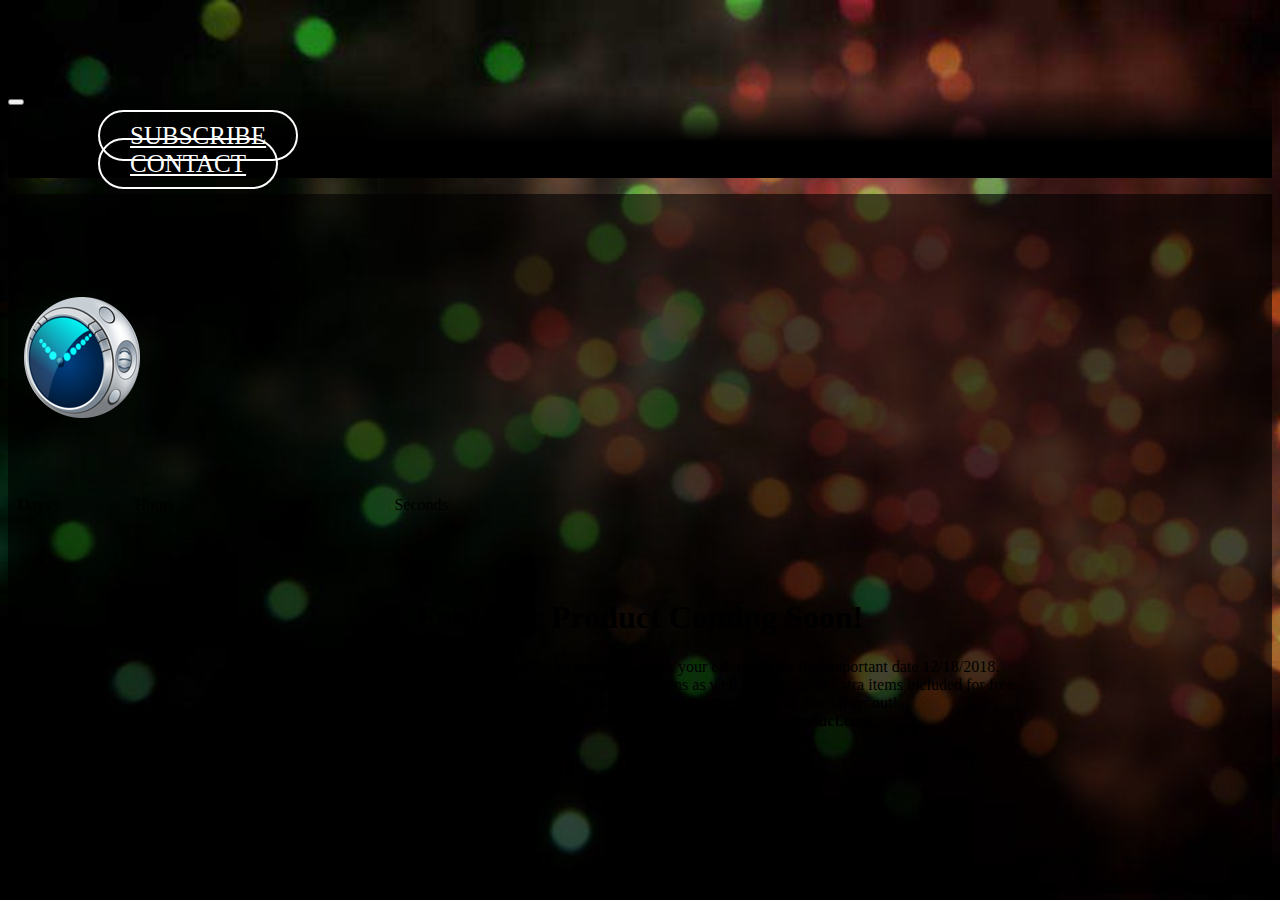
<file: index.html>
<!DOCTYPE html>
<html lang="en">
<head>
    <meta charset="utf-8">
    <meta name="viewport" content="width=device-width, initial-scale=1, shrink-to-fit=no">
    <meta name="description" content="">
    <meta name="author" content="">
    <link rel="icon" href="../../../../favicon.ico">

    <title>Coming Soon</title>

    <!-- Bootstrap core CSS -->
    <link rel="stylesheet" href="https://stackpath.bootstrapcdn.com/bootstrap/4.1.0/css/bootstrap.min.css" integrity="sha384-9gVQ4dYFwwWSjIDZnLEWnxCjeSWFphJiwGPXr1jddIhOegiu1FwO5qRGvFXOdJZ4" crossorigin="anonymous">

    <!-- Custom styles for this template -->
    <link rel="stylesheet" href="custom.css">    
    
    
</head>

    
<body>

    <nav class="navbar navbar-expand-md navbar-dark bg-dark fixed-bottom">
        <button class="navbar-toggler" type="button" data-toggle="collapse" data-target="#navbarsExampleDefault" aria-controls="navbarsExampleDefault" aria-expanded="false" aria-label="Toggle navigation">
        <span class="navbar-toggler-icon"></span>
      </button>
        <div class="collapse navbar-collapse justify-content-center" id="navbarsExampleDefault">
            <ul class="navbar-nav">
                <li class="nav-item">
                    <a class="nav-link" href="#">Subscribe</a>
                </li>
                <li class="nav-item">
                    <a class="nav-link" href="contact.html">Contact</a>
                </li>
            </ul>
        </div>
    </nav>

    <main role="main" class="container text-light">
        <div class="txt">
            <div class="logo text-center">
                <a href="index.html"><img src="img/logo.png" alt="logo"></a>
            </div>
            <div class="timer text-center">
                <p id="demo"></p>
            </div>
            <div class="days text-center">
                <p>Days Hours Minutes Seconds</p>
            </div>
            <div class="starter-template">
                <h1>Fantastic Product Coming Soon!</h1>
                <p class="lead">Our new and awesome product is about to be launched. Mark your calendars for this important date 12/18/2018.<br>Be the first on board, beat the rush and get some amazing bargains as well as some great extra items included for free. <br>We will be operating on a strictly first come first served basis, so don’t miss out!<br>For more info call: <strong>987 654 3210</strong> or email <strong>launch@myhotproduct.com</strong></p>
            </div>
        </div>    

    </main>
    <!-- /.container -->


    <!-- Bootstrap core JavaScript-->

    <script src="https://code.jquery.com/jquery-3.3.1.slim.min.js" integrity="sha384-q8i/X+965DzO0rT7abK41JStQIAqVgRVzpbzo5smXKp4YfRvH+8abtTE1Pi6jizo" crossorigin="anonymous"></script>
    <script src="https://cdnjs.cloudflare.com/ajax/libs/popper.js/1.14.0/umd/popper.min.js" integrity="sha384-cs/chFZiN24E4KMATLdqdvsezGxaGsi4hLGOzlXwp5UZB1LY//20VyM2taTB4QvJ" crossorigin="anonymous"></script>
    <script src="https://stackpath.bootstrapcdn.com/bootstrap/4.1.0/js/bootstrap.min.js" integrity="sha384-uefMccjFJAIv6A+rW+L4AHf99KvxDjWSu1z9VI8SKNVmz4sk7buKt/6v9KI65qnm" crossorigin="anonymous"></script>
    <script>
    // Set the date we're counting down to
    var countDownDate = new Date("Dec 25, 2019 12:00:00").getTime();

    // Update the count down every 1 second
    var x = setInterval(function() {

      // Get todays date and time
      var now = new Date().getTime();

      // Find the distance between now an the count down date
      var distance = countDownDate - now;

      // Time calculations for days, hours, minutes and seconds
      var days = Math.floor(distance / (1000 * 60 * 60 * 24));
      var hours = Math.floor((distance % (1000 * 60 * 60 * 24)) / (1000 * 60 * 60));
      var minutes = Math.floor((distance % (1000 * 60 * 60)) / (1000 * 60));
      var seconds = Math.floor((distance % (1000 * 60)) / 1000);

      // Display the result in the element with id="demo"
      document.getElementById("demo").innerHTML = days + "  " + hours + " "
      + minutes + " " + seconds + " ";

      // If the count down is finished, write some text 
      if (distance < 0) {
        clearInterval(x);
        document.getElementById("demo").innerHTML = "EXPIRED";
      }
    }, 1000);
    </script>

    
</body>
</html>
</file>
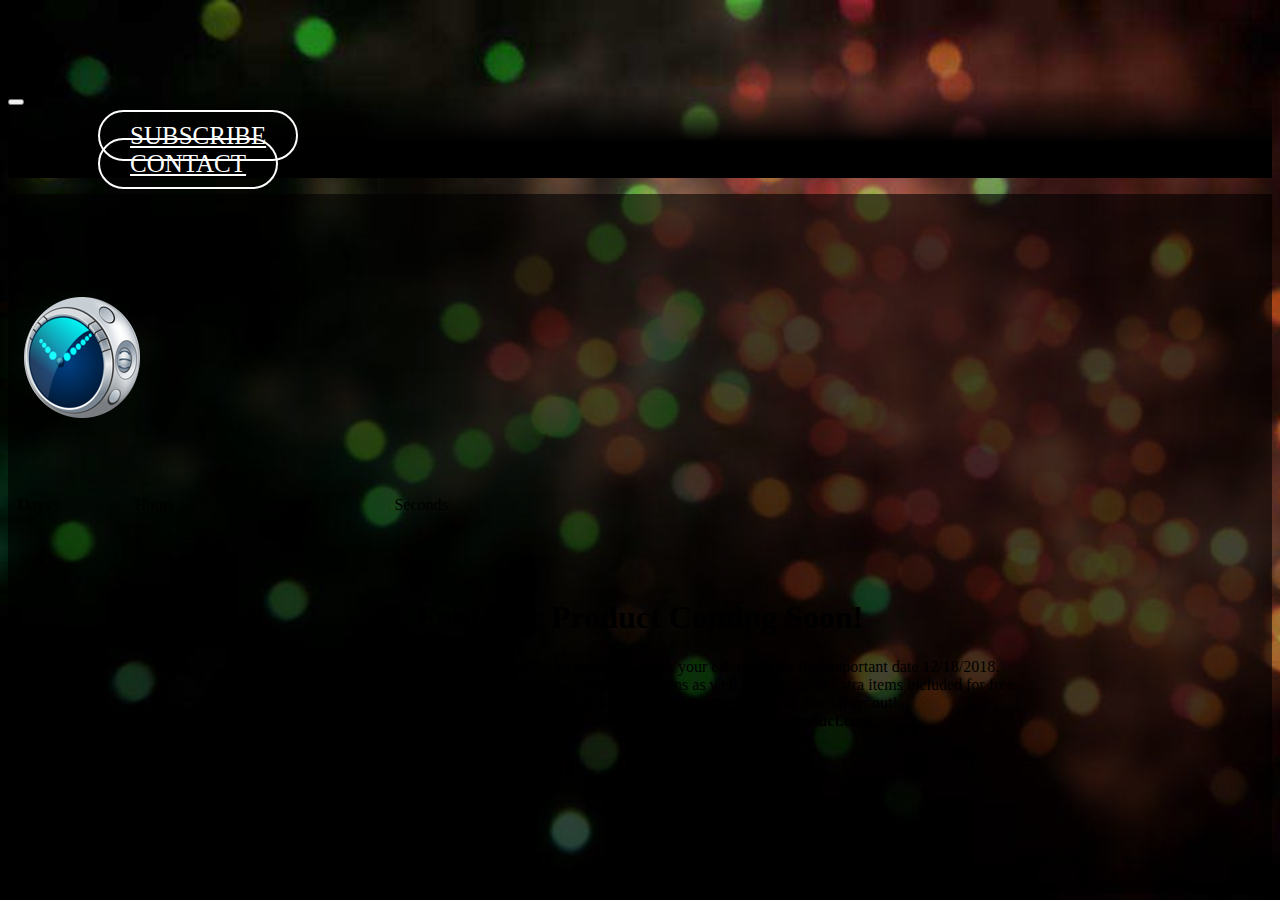
<file: coming soon/index.html>
<!DOCTYPE html>
<html lang="en">
<head>
    <meta charset="utf-8">
    <meta name="viewport" content="width=device-width, initial-scale=1, shrink-to-fit=no">
    <meta name="description" content="">
    <meta name="author" content="">
    <link rel="icon" href="../../../../favicon.ico">

    <title>Coming Soon</title>

    <!-- Bootstrap core CSS -->
    <link rel="stylesheet" href="https://stackpath.bootstrapcdn.com/bootstrap/4.1.0/css/bootstrap.min.css" integrity="sha384-9gVQ4dYFwwWSjIDZnLEWnxCjeSWFphJiwGPXr1jddIhOegiu1FwO5qRGvFXOdJZ4" crossorigin="anonymous">

    <!-- Custom styles for this template -->
    <link rel="stylesheet" href="custom.css">    
    
    
</head>

    
<body>

    <nav class="navbar navbar-expand-md navbar-dark bg-dark fixed-bottom">
        <button class="navbar-toggler" type="button" data-toggle="collapse" data-target="#navbarsExampleDefault" aria-controls="navbarsExampleDefault" aria-expanded="false" aria-label="Toggle navigation">
        <span class="navbar-toggler-icon"></span>
      </button>
        <div class="collapse navbar-collapse justify-content-center" id="navbarsExampleDefault">
            <ul class="navbar-nav">
                <li class="nav-item">
                    <a class="nav-link" href="subscribe.html">Subscribe</a>
                </li>
                <li class="nav-item">
                    <a class="nav-link" href="contact.html">Contact</a>
                </li>
            </ul>
        </div>
    </nav>

    <main role="main" class="container text-light">
        <div class="txt">
            <div class="logo text-center">
                <a href="index.html"><img src="img/logo.png" alt="logo"></a>
            </div>
            <div class="timer text-center">
                <p id="demo"></p>
            </div>
            <div class="days text-center">
                <p>Days Hours Minutes Seconds</p>
            </div>
            <div class="starter-template">
                <h1>Fantastic Product Coming Soon!</h1>
                <p class="lead">Our new and awesome product is about to be launched. Mark your calendars for this important date 12/18/2018.<br>Be the first on board, beat the rush and get some amazing bargains as well as some great extra items included for free. <br>We will be operating on a strictly first come first served basis, so don’t miss out!<br>For more info call: <strong>987 654 3210</strong> or email <strong>launch@myhotproduct.com</strong></p>
            </div>
        </div>    

    </main>
    <!-- /.container -->


    <!-- Bootstrap core JavaScript
    ================================================== -->
    <script src="https://code.jquery.com/jquery-3.3.1.slim.min.js" integrity="sha384-q8i/X+965DzO0rT7abK41JStQIAqVgRVzpbzo5smXKp4YfRvH+8abtTE1Pi6jizo" crossorigin="anonymous"></script>
    <script src="https://cdnjs.cloudflare.com/ajax/libs/popper.js/1.14.0/umd/popper.min.js" integrity="sha384-cs/chFZiN24E4KMATLdqdvsezGxaGsi4hLGOzlXwp5UZB1LY//20VyM2taTB4QvJ" crossorigin="anonymous"></script>
    <script src="https://stackpath.bootstrapcdn.com/bootstrap/4.1.0/js/bootstrap.min.js" integrity="sha384-uefMccjFJAIv6A+rW+L4AHf99KvxDjWSu1z9VI8SKNVmz4sk7buKt/6v9KI65qnm" crossorigin="anonymous"></script>
    <script>
    // Set the date we're counting down to
    var countDownDate = new Date("Dec 25, 2018 12:00:00").getTime();

    // Update the count down every 1 second
    var x = setInterval(function() {

      // Get todays date and time
      var now = new Date().getTime();

      // Find the distance between now an the count down date
      var distance = countDownDate - now;

      // Time calculations for days, hours, minutes and seconds
      var days = Math.floor(distance / (1000 * 60 * 60 * 24));
      var hours = Math.floor((distance % (1000 * 60 * 60 * 24)) / (1000 * 60 * 60));
      var minutes = Math.floor((distance % (1000 * 60 * 60)) / (1000 * 60));
      var seconds = Math.floor((distance % (1000 * 60)) / 1000);

      // Display the result in the element with id="demo"
      document.getElementById("demo").innerHTML = days + "  " + hours + " "
      + minutes + " " + seconds + " ";

      // If the count down is finished, write some text 
      if (distance < 0) {
        clearInterval(x);
        document.getElementById("demo").innerHTML = "EXPIRED";
      }
    }, 1000);
    </script>

    
</body>
</html>
</file>
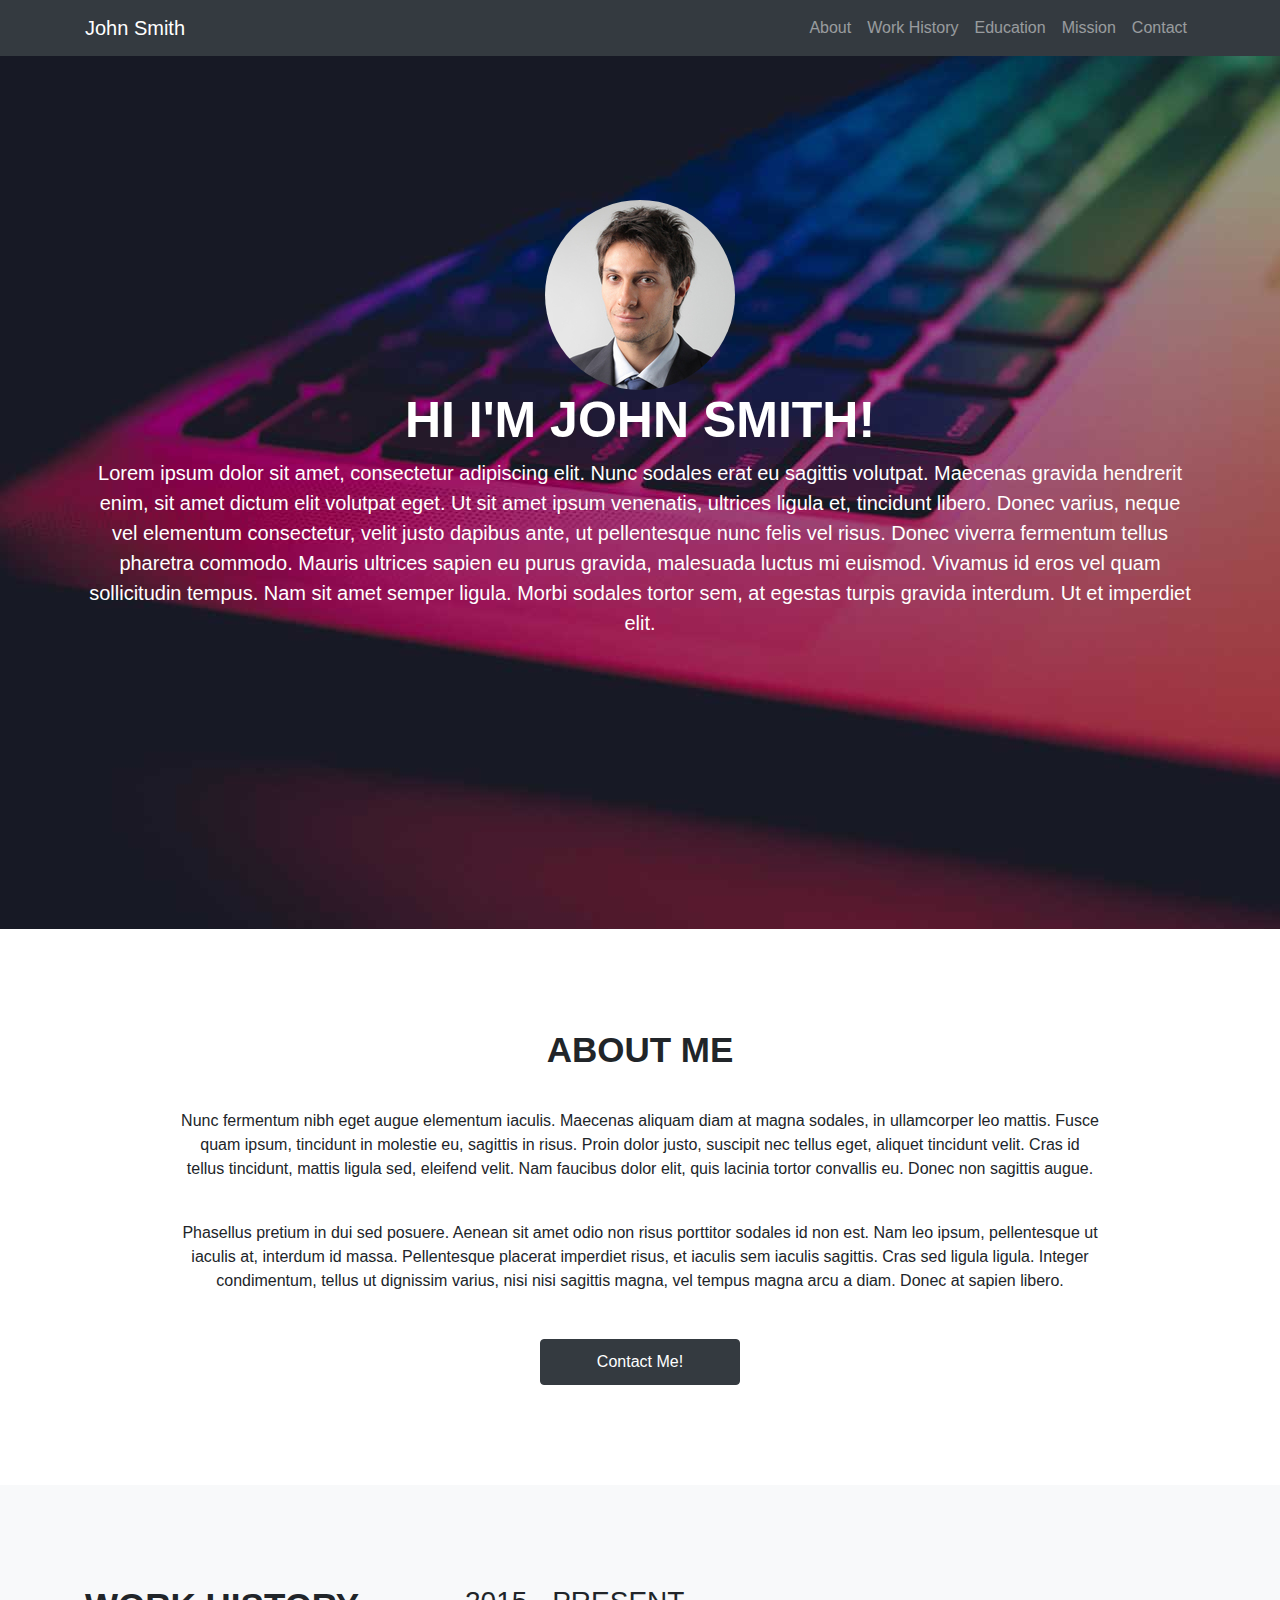
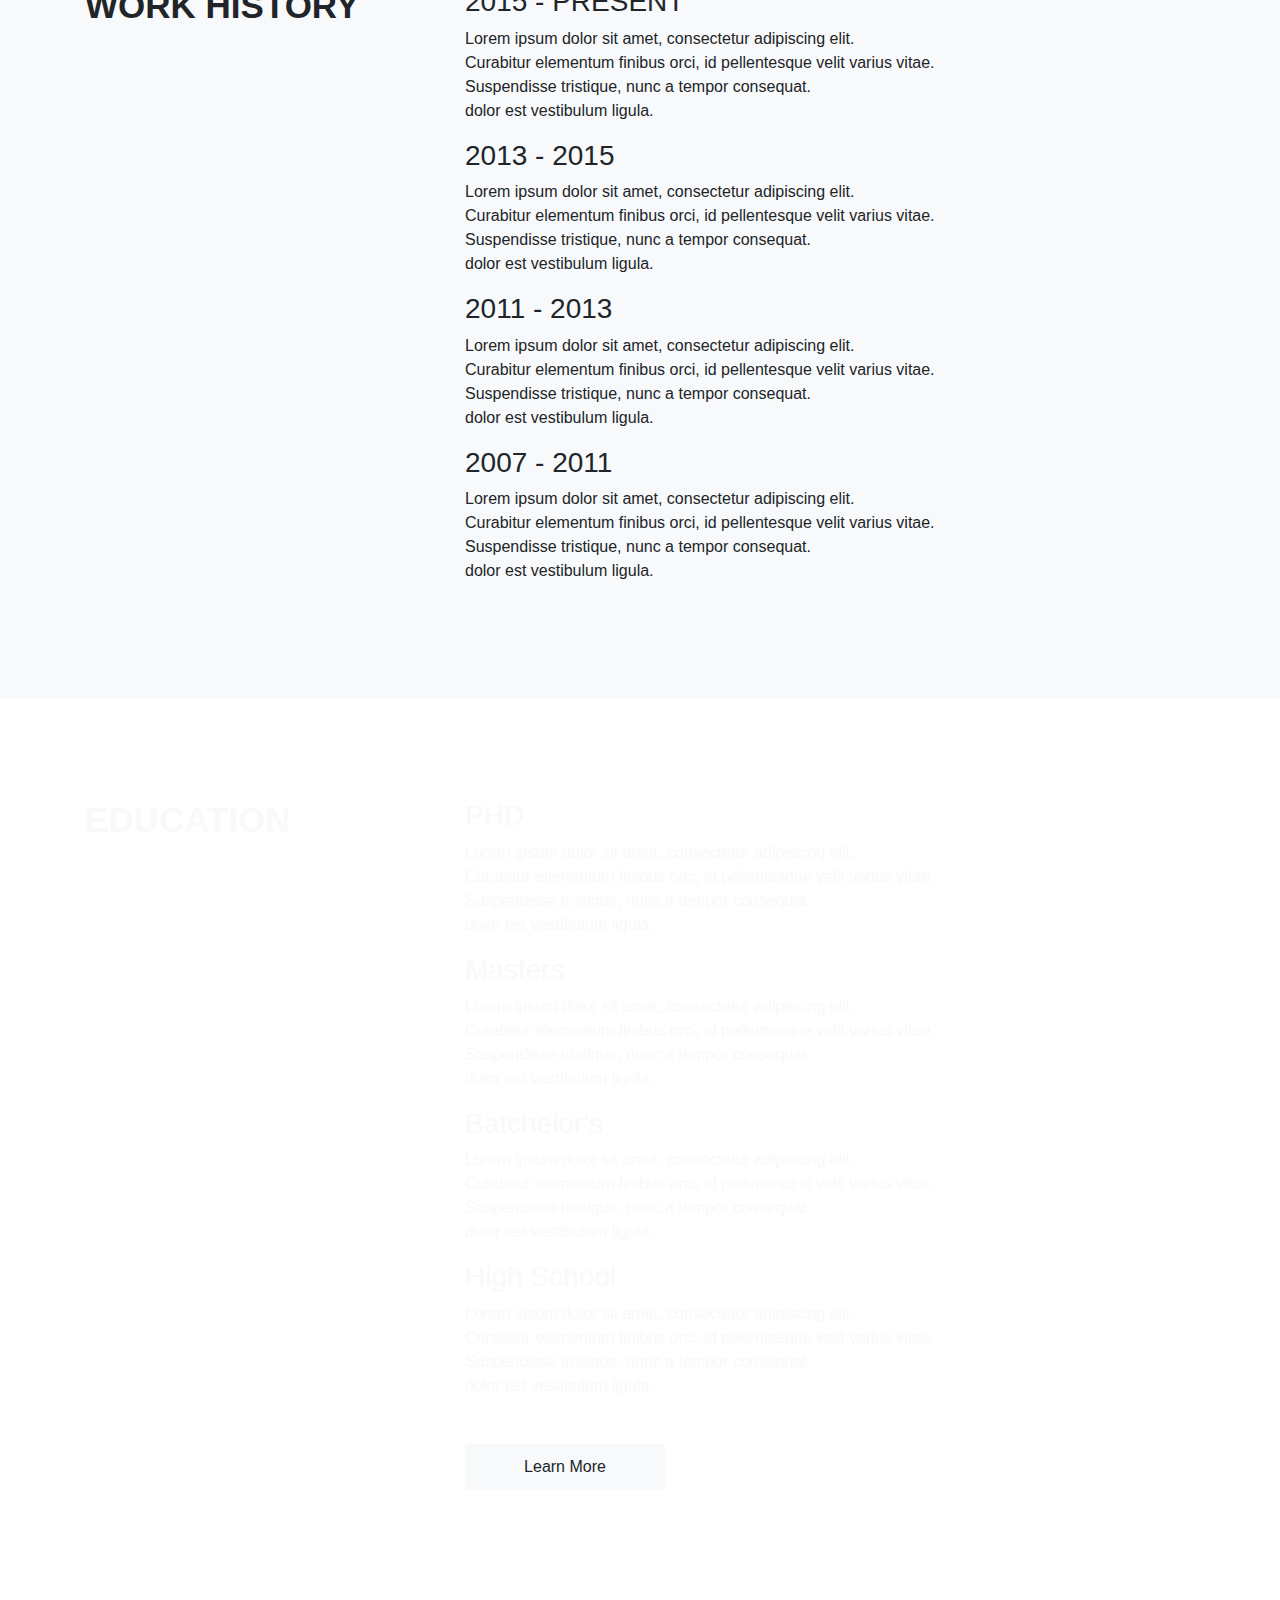
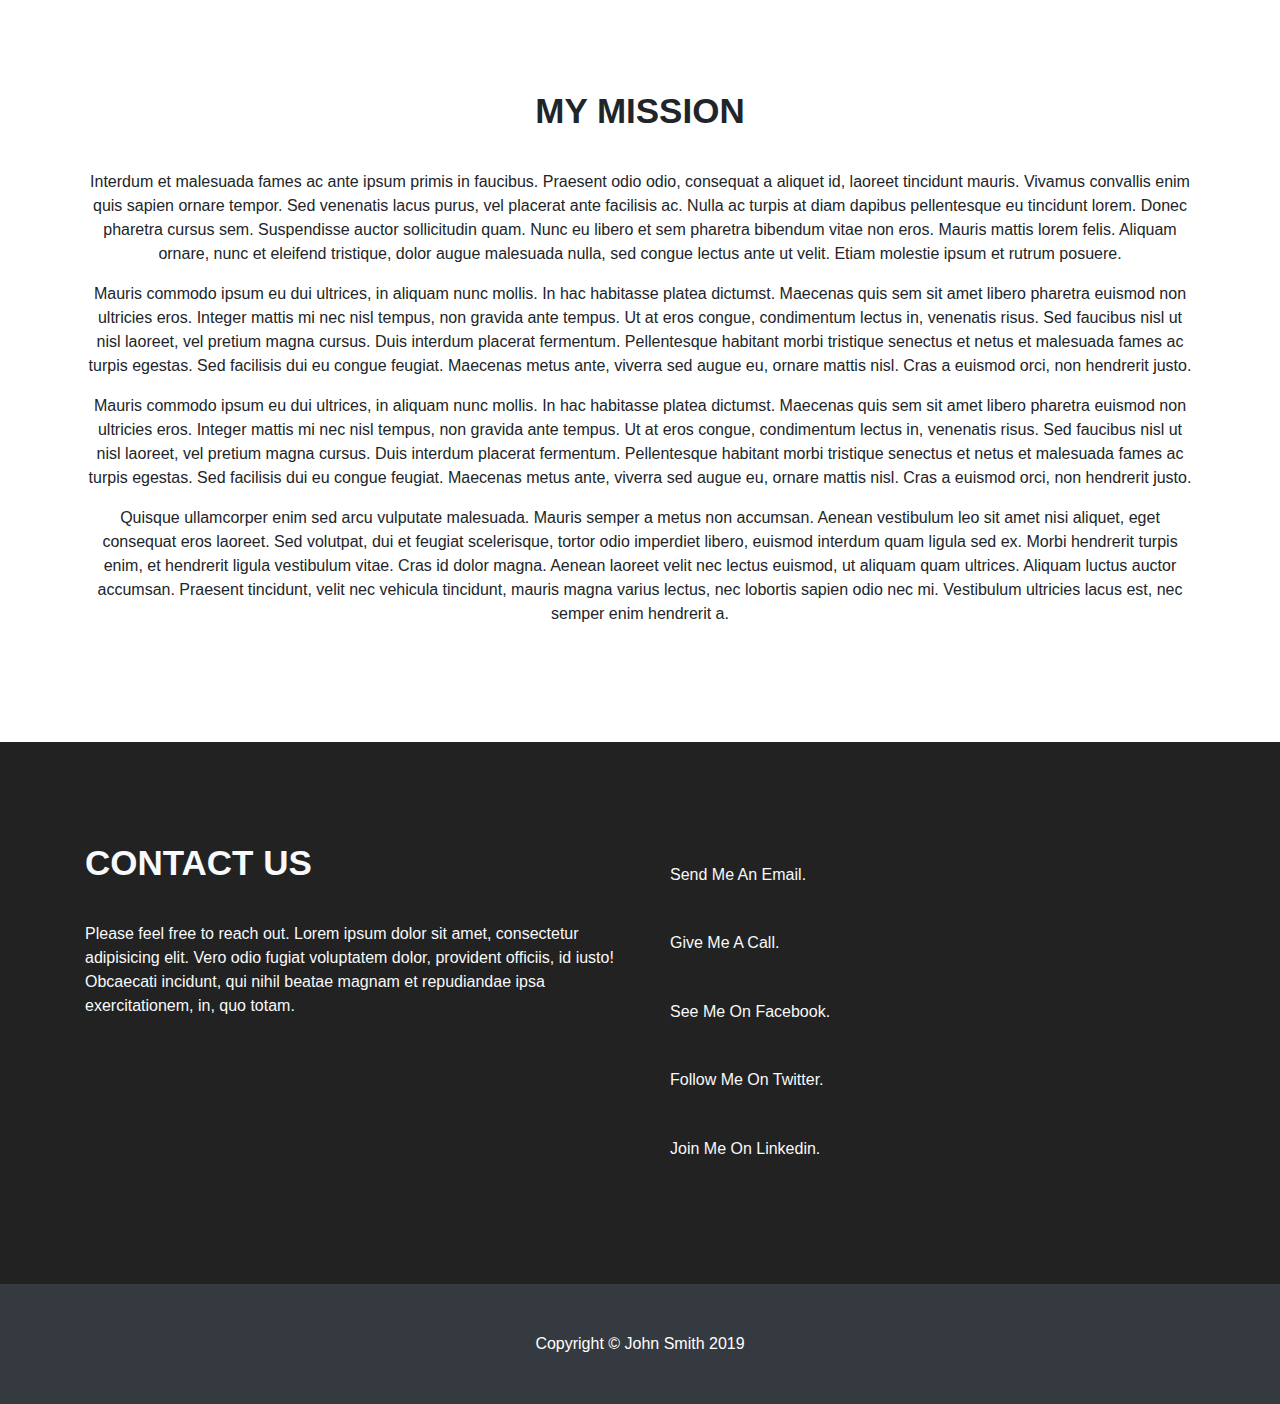
<file: resume/index.html>
<!DOCTYPE html>
<html lang="en">

<head>

  <meta charset="utf-8">
  <meta name="viewport" content="width=device-width, initial-scale=1, shrink-to-fit=no">
  <meta name="description" content="John Smith Web Designer Resume">
  <meta name="author" content="John Smith">
  <link rel="icon" href="img/favicon.png">

  <title>John Smith | Web Designer</title>

  <!-- Bootstrap core CSS -->
  <link href="vendor/bootstrap/css/bootstrap.min.css" rel="stylesheet">

  <!-- Custom styles for this template -->
  <link href="css/scrolling-nav.css" rel="stylesheet">
    
  <!-- Font Awesome -->
  <link rel="stylesheet" href="https://use.fontawesome.com/releases/v5.7.1/css/all.css" integrity="sha384-fnmOCqbTlWIlj8LyTjo7mOUStjsKC4pOpQbqyi7RrhN7udi9RwhKkMHpvLbHG9Sr" crossorigin="anonymous">

</head>

<body id="page-top">

  <!-- Navigation -->
  <nav class="navbar navbar-expand-lg navbar-dark bg-dark fixed-top" id="mainNav">
    <div class="container">
      <a class="navbar-brand js-scroll-trigger" href="#page-top">John Smith</a>
      <button class="navbar-toggler" type="button" data-toggle="collapse" data-target="#navbarResponsive" aria-controls="navbarResponsive" aria-expanded="false" aria-label="Toggle navigation">
        <span class="navbar-toggler-icon"></span>
      </button>
      <div class="collapse navbar-collapse" id="navbarResponsive">
        <ul class="navbar-nav ml-auto">
          <li class="nav-item">
            <a class="nav-link js-scroll-trigger" href="#about">About</a>
          </li>
          <li class="nav-item">
            <a class="nav-link js-scroll-trigger" href="#services">Work History</a>
          </li>
          <li class="nav-item">
            <a class="nav-link js-scroll-trigger" href="#education">Education</a>
          </li>
          <li class="nav-item">
            <a class="nav-link js-scroll-trigger" href="#mission">Mission</a>
          </li>
          <li class="nav-item">
            <a class="nav-link js-scroll-trigger" href="#contact">Contact</a>
          </li>
        </ul>
      </div>
    </div>
  </nav>

  <header class="bg-primary text-white">
    <div class="container text-center">
      <img class="rounded-circle" src="img/10.jpg" alt="me">
      <h1>Hi I'm John Smith!</h1>
      <p class="lead">Lorem ipsum dolor sit amet, consectetur adipiscing elit. Nunc sodales erat eu sagittis volutpat. Maecenas gravida hendrerit enim, sit amet dictum elit volutpat eget. Ut sit amet ipsum venenatis, ultrices ligula et, tincidunt libero. Donec varius, neque vel elementum consectetur, velit justo dapibus ante, ut pellentesque nunc felis vel risus. Donec viverra fermentum tellus pharetra commodo. Mauris ultrices sapien eu purus gravida, malesuada luctus mi euismod. Vivamus id eros vel quam sollicitudin tempus. Nam sit amet semper ligula. Morbi sodales tortor sem, at egestas turpis gravida interdum. Ut et imperdiet elit.</p>
      <a href="https://www.facebook.com/system22.net/" target="_blank"><i class="fab fa-facebook-square"></i></a>  <a href="" target="_blank"> <i class="fab fa-twitter-square"></i></a> <a href="" target="_blank"><i class="fab fa-linkedin"></i></a>
    </div>
  </header>

  <section id="about">
    <div class="container">
      <div class="row">
        <div class="col-lg-10 mx-auto text-center">
          <h2>About Me</h2>
            <p>Nunc fermentum nibh eget augue elementum iaculis. Maecenas aliquam diam at magna sodales, in ullamcorper leo mattis. Fusce quam ipsum, tincidunt in molestie eu, sagittis in risus. Proin dolor justo, suscipit nec tellus eget, aliquet tincidunt velit. Cras id tellus tincidunt, mattis ligula sed, eleifend velit. Nam faucibus dolor elit, quis lacinia tortor convallis eu. Donec non sagittis augue.</p><br><p>Phasellus pretium in dui sed posuere. Aenean sit amet odio non risus porttitor sodales id non est. Nam leo ipsum, pellentesque ut iaculis at, interdum id massa. Pellentesque placerat imperdiet risus, et iaculis sem iaculis sagittis. Cras sed ligula ligula. Integer condimentum, tellus ut dignissim varius, nisi nisi sagittis magna, vel tempus magna arcu a diam. Donec at sapien libero.</p>
            <a class="btn btn-dark" href="#contact" role="button">Contact Me!</a>
        </div>
      </div>
    </div>
  </section>

  <section id="services" class="bg-light">
    <div class="container">
      <div class="row">
        <div class="col-lg-4 col-md-12 mx-auto">
          <h2>WORK HISTORY</h2>
        </div>
        <div class="col-lg-8 col-md-12 mx-auto">
          <h3>2015 - PRESENT</h3>
          <p>Lorem ipsum dolor sit amet, consectetur adipiscing elit.<br> Curabitur elementum finibus orci, id pellentesque velit varius vitae. <br>Suspendisse tristique, nunc a tempor consequat.<br> dolor est vestibulum ligula. </p>
        </div>
        <div class="col-lg-4 col-md-12 mx-auto">
        </div>
        <div class="col-lg-8 col-md-12 mx-auto">
          <h3>2013 - 2015</h3>
          <p>Lorem ipsum dolor sit amet, consectetur adipiscing elit.<br> Curabitur elementum finibus orci, id pellentesque velit varius vitae. <br>Suspendisse tristique, nunc a tempor consequat.<br> dolor est vestibulum ligula.</p>
        </div>
        <div class="col-lg-4 col-md-12 mx-auto">
        </div>
        <div class="col-lg-8 col-md-12 mx-auto">
          <h3>2011 - 2013</h3>
          <p>Lorem ipsum dolor sit amet, consectetur adipiscing elit.<br> Curabitur elementum finibus orci, id pellentesque velit varius vitae. <br>Suspendisse tristique, nunc a tempor consequat.<br> dolor est vestibulum ligula.</p>
        </div>
        <div class="col-lg-4 col-md-12 mx-auto">
        </div>
        <div class="col-lg-8 col-md-12 mx-auto">
          <h3>2007 - 2011</h3>
          <p>Lorem ipsum dolor sit amet, consectetur adipiscing elit.<br> Curabitur elementum finibus orci, id pellentesque velit varius vitae. <br>Suspendisse tristique, nunc a tempor consequat.<br> dolor est vestibulum ligula.</p>
        </div>
      </div>
    </div>
  </section>
    
    
   <section id="education" class="text-light">
    <div class="container">
      <div class="row">
        <div class="col-lg-4 col-md-12 mx-auto">
          <h2>EDUCATION</h2>
        </div>
        <div class="col-lg-8 col-md-12 mx-auto">
          <h3>PHD</h3>
          <p>Lorem ipsum dolor sit amet, consectetur adipiscing elit.<br> Curabitur elementum finibus orci, id pellentesque velit varius vitae. <br>Suspendisse tristique, nunc a tempor consequat.<br> dolor est vestibulum ligula. </p>
        </div>
        <div class="col-lg-4 col-md-12 mx-auto">
        </div>
        <div class="col-lg-8 col-md-12 mx-auto">
          <h3>Masters</h3>
          <p>Lorem ipsum dolor sit amet, consectetur adipiscing elit.<br> Curabitur elementum finibus orci, id pellentesque velit varius vitae. <br>Suspendisse tristique, nunc a tempor consequat.<br> dolor est vestibulum ligula.</p>
        </div>
        <div class="col-lg-4 col-md-12 mx-auto">
        </div>
        <div class="col-lg-8 col-md-12 mx-auto">
          <h3>Batchelor's</h3>
          <p>Lorem ipsum dolor sit amet, consectetur adipiscing elit.<br> Curabitur elementum finibus orci, id pellentesque velit varius vitae. <br>Suspendisse tristique, nunc a tempor consequat.<br> dolor est vestibulum ligula.</p>
        </div>
        <div class="col-lg-4 col-md-12 mx-auto">
        </div>
        <div class="col-lg-8 col-md-12 mx-auto">
          <h3>High School</h3>
          <p>Lorem ipsum dolor sit amet, consectetur adipiscing elit.<br> Curabitur elementum finibus orci, id pellentesque velit varius vitae. <br>Suspendisse tristique, nunc a tempor consequat.<br> dolor est vestibulum ligula.</p>
          <a class="btn btn-light" href="#contact" role="button">Learn More</a>
        </div>
      </div>
    </div>
  </section>

  <section id="mission">
    <div class="container">
      <div class="row">
        <div class="col-lg-12 mx-auto text-center">
          <h2>My Mission</h2>
          <p>Interdum et malesuada fames ac ante ipsum primis in faucibus. Praesent odio odio, consequat a aliquet id, laoreet tincidunt mauris. Vivamus convallis enim quis sapien ornare tempor. Sed venenatis lacus purus, vel placerat ante facilisis ac. Nulla ac turpis at diam dapibus pellentesque eu tincidunt lorem. Donec pharetra cursus sem. Suspendisse auctor sollicitudin quam. Nunc eu libero et sem pharetra bibendum vitae non eros. Mauris mattis lorem felis. Aliquam ornare, nunc et eleifend tristique, dolor augue malesuada nulla, sed congue lectus ante ut velit. Etiam molestie ipsum et rutrum posuere.</p>
          <p>Mauris commodo ipsum eu dui ultrices, in aliquam nunc mollis. In hac habitasse platea dictumst. Maecenas quis sem sit amet libero pharetra euismod non ultricies eros. Integer mattis mi nec nisl tempus, non gravida ante tempus. Ut at eros congue, condimentum lectus in, venenatis risus. Sed faucibus nisl ut nisl laoreet, vel pretium magna cursus. Duis interdum placerat fermentum. Pellentesque habitant morbi tristique senectus et netus et malesuada fames ac turpis egestas. Sed facilisis dui eu congue feugiat. Maecenas metus ante, viverra sed augue eu, ornare mattis nisl. Cras a euismod orci, non hendrerit justo.</p>
          <p>Mauris commodo ipsum eu dui ultrices, in aliquam nunc mollis. In hac habitasse platea dictumst. Maecenas quis sem sit amet libero pharetra euismod non ultricies eros. Integer mattis mi nec nisl tempus, non gravida ante tempus. Ut at eros congue, condimentum lectus in, venenatis risus. Sed faucibus nisl ut nisl laoreet, vel pretium magna cursus. Duis interdum placerat fermentum. Pellentesque habitant morbi tristique senectus et netus et malesuada fames ac turpis egestas. Sed facilisis dui eu congue feugiat. Maecenas metus ante, viverra sed augue eu, ornare mattis nisl. Cras a euismod orci, non hendrerit justo.</p>
          <p>Quisque ullamcorper enim sed arcu vulputate malesuada. Mauris semper a metus non accumsan. Aenean vestibulum leo sit amet nisi aliquet, eget consequat eros laoreet. Sed volutpat, dui et feugiat scelerisque, tortor odio imperdiet libero, euismod interdum quam ligula sed ex. Morbi hendrerit turpis enim, et hendrerit ligula vestibulum vitae. Cras id dolor magna. Aenean laoreet velit nec lectus euismod, ut aliquam quam ultrices. Aliquam luctus auctor accumsan. Praesent tincidunt, velit nec vehicula tincidunt, mauris magna varius lectus, nec lobortis sapien odio nec mi. Vestibulum ultricies lacus est, nec semper enim hendrerit a.</p>
            
        </div>
      </div>
    </div>
  </section>
    
    
 <section id="contact">
    <div class="container">
      <div class="row">
        <div class="col-lg-6 mx-auto text-light">
          <h2>Contact us</h2>
          <p>Please feel free to reach out. Lorem ipsum dolor sit amet, consectetur adipisicing elit. Vero odio fugiat voluptatem dolor, provident officiis, id iusto! Obcaecati incidunt, qui nihil beatae magnam et repudiandae ipsa exercitationem, in, quo totam.</p>
        </div>
        <div class="col-lg-6 mx-auto text-light">
            <div>
            <p> <a href="mailto:me@myemail.com"><i class="fas fa-envelope-square"></i></a> Send Me An Email.</p>  
            </div>
            <div>
            <p> <a href="tel: 0011234566543"><i class="fas fa-phone-square"></i></a> Give Me A Call.</p>
            </div>
            <div>
            <p> <a href="https://www.facebook.com/system22.net/"><i class="fab fa-facebook-square"></i></a> See Me On Facebook.</p>
            </div>
            <div>
            <p> <a href=""><i class="fab fa-twitter-square"></i></a> Follow Me On Twitter. </p>
            </div>
            <div>
            <p> <a href=""><i class="fab fa-linkedin"></i></a> Join Me On Linkedin.</p>
            </div>
          </div>
      </div>
    </div>
  </section>

  <!-- Footer -->
  <footer class="py-5 bg-dark">
    <div class="container">
      <p class="m-0 text-center text-white">Copyright &copy; John Smith 2019</p>
    </div>
    <!-- /.container -->
  </footer>

  <!-- Bootstrap core JavaScript -->
  <script src="vendor/jquery/jquery.min.js"></script>
  <script src="vendor/bootstrap/js/bootstrap.bundle.min.js"></script>

  <!-- Plugin JavaScript -->
  <script src="vendor/jquery-easing/jquery.easing.min.js"></script>

  <!-- Custom JavaScript for this theme -->
  <script src="js/scrolling-nav.js"></script>
  <script>
    $(document).ready(function(){
      $("a").on('click', function(event) {

        if (this.hash !== "") {
          event.preventDefault();

          // Store hash
          var hash = this.hash;

          $('html, body').animate({
            scrollTop: $(hash).offset().top
          }, 800, function(){

            window.location.hash = hash;
          });
        }
      });
    });
    </script>

</body>

</html>
</file>
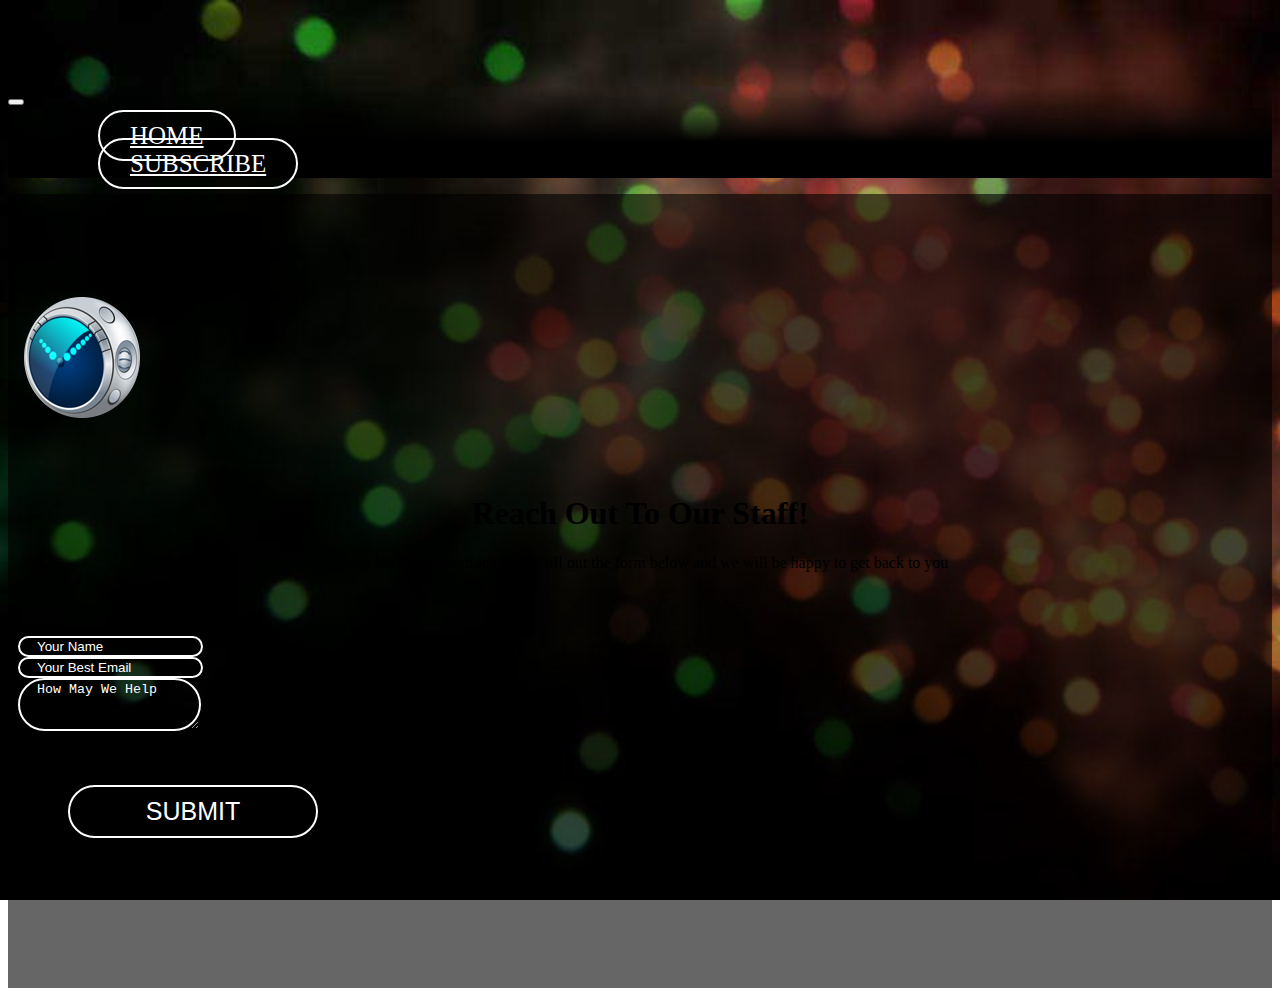
<file: contact.html>
<!DOCTYPE html>
<html lang="en">
<head>
    <meta charset="utf-8">
    <meta name="viewport" content="width=device-width, initial-scale=1, shrink-to-fit=no">
    <meta name="description" content="">
    <meta name="author" content="">
    <link rel="icon" href="../../../../favicon.ico">

    <title>Contact</title>

    <!-- Bootstrap core CSS -->
    <link rel="stylesheet" href="https://stackpath.bootstrapcdn.com/bootstrap/4.1.0/css/bootstrap.min.css" integrity="sha384-9gVQ4dYFwwWSjIDZnLEWnxCjeSWFphJiwGPXr1jddIhOegiu1FwO5qRGvFXOdJZ4" crossorigin="anonymous">

    <!-- Custom styles for this template -->
    <link rel="stylesheet" href="custom.css">    
    
    
</head>

    
<body>

    <nav class="navbar navbar-expand-md navbar-dark bg-dark fixed-bottom">
        <button class="navbar-toggler" type="button" data-toggle="collapse" data-target="#navbarsExampleDefault" aria-controls="navbarsExampleDefault" aria-expanded="false" aria-label="Toggle navigation">
        <span class="navbar-toggler-icon"></span>
      </button>
        <div class="collapse navbar-collapse justify-content-center" id="navbarsExampleDefault">
            <ul class="navbar-nav">
                <li class="nav-item">
                    <a class="nav-link" href="index.html">home</a>
                </li>
                <li class="nav-item">
                    <a class="nav-link" href="subscribe.html">subscribe</a>
                </li>
            </ul>
        </div>
    </nav>

    <main role="main" class="container text-light">
        <div class="txt text-center">
            <div class="logo">
                <a href="index.html"><img src="img/logo.png" alt="logo"></a>
            </div>  
            <div class="starter-template">
                <h1>Reach Out To Our Staff!</h1>
                <p class="lead">If you have any questions please fill out the form below and we will be happy to get back to you</p>
            </div>
            <div class="c-form">
                <form action="contact.php" method="post" enctype="multipart/form-data">
                   <div class="form-group">                       
                       <input  name="name" type="text" class="form-control" id="exampleFormControlInput1"
                               placeholder="Your Name">
                   </div>
                   <div class="form-group">                       
                       <input  name="email" type="email" class="form-control" id="exampleInputEmail1"
                               aria-describedby="emailHelp" placeholder="Your Best Email">
                   </div>
                   <div class="form-group">
                      <textarea  name="message" class="form-control" id="exampleFormControlTextarea1"
                                 rows="3" placeholder="How May We Help"></textarea>
                   </div>
                   <button type="submit" class="btn btn-primary">Submit</button>
               </form>
            </div>
        </div>    

    </main>
    <!-- /.container -->


    <!-- Bootstrap core JavaScript
    ================================================== -->
    <!-- Placed at the end of the document so the pages load faster -->
    <script src="https://code.jquery.com/jquery-3.3.1.slim.min.js" integrity="sha384-q8i/X+965DzO0rT7abK41JStQIAqVgRVzpbzo5smXKp4YfRvH+8abtTE1Pi6jizo" crossorigin="anonymous"></script>
    <script src="https://cdnjs.cloudflare.com/ajax/libs/popper.js/1.14.0/umd/popper.min.js" integrity="sha384-cs/chFZiN24E4KMATLdqdvsezGxaGsi4hLGOzlXwp5UZB1LY//20VyM2taTB4QvJ" crossorigin="anonymous"></script>
    <script src="https://stackpath.bootstrapcdn.com/bootstrap/4.1.0/js/bootstrap.min.js" integrity="sha384-uefMccjFJAIv6A+rW+L4AHf99KvxDjWSu1z9VI8SKNVmz4sk7buKt/6v9KI65qnm" crossorigin="anonymous"></script>

    
</body>
</html>
</file>
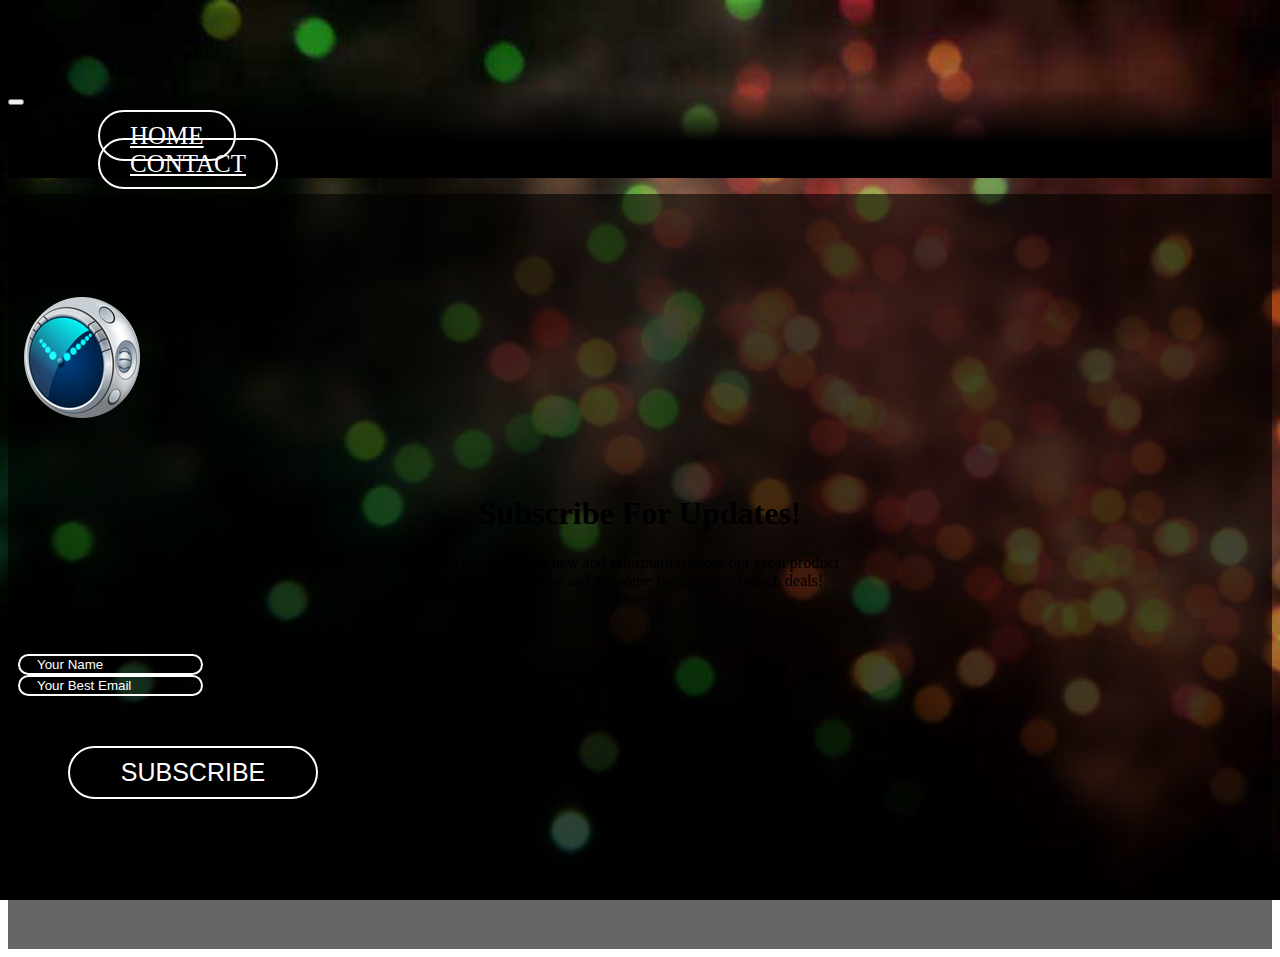
<file: subscribe.html>
<!DOCTYPE html>
<html lang="en">
<head>
    <meta charset="utf-8">
    <meta name="viewport" content="width=device-width, initial-scale=1, shrink-to-fit=no">
    <meta name="description" content="">
    <meta name="author" content="">
    <link rel="icon" href="../../../../favicon.ico">

    <title>Subscribe</title>

    <!-- Bootstrap core CSS -->
    <link rel="stylesheet" href="https://stackpath.bootstrapcdn.com/bootstrap/4.1.0/css/bootstrap.min.css" integrity="sha384-9gVQ4dYFwwWSjIDZnLEWnxCjeSWFphJiwGPXr1jddIhOegiu1FwO5qRGvFXOdJZ4" crossorigin="anonymous">

    <!-- Custom styles for this template -->
    <link rel="stylesheet" href="custom.css">    
    
    
</head>

    
<body>

    <nav class="navbar navbar-expand-md navbar-dark bg-dark fixed-bottom">
        <button class="navbar-toggler" type="button" data-toggle="collapse" data-target="#navbarsExampleDefault" aria-controls="navbarsExampleDefault" aria-expanded="false" aria-label="Toggle navigation">
        <span class="navbar-toggler-icon"></span>
      </button>
        <div class="collapse navbar-collapse justify-content-center" id="navbarsExampleDefault">
            <ul class="navbar-nav">
                <li class="nav-item">
                    <a class="nav-link" href="index.html">home</a>
                </li>
                <li class="nav-item">
                    <a class="nav-link" href="contact.html">contact</a>
                </li>
            </ul>
        </div>
    </nav>

    <main role="main" class="container text-light">
        <div class="txt text-center">
            <div class="logo">
                <a href="index.html"><img src="img/logo.png" alt="logo"></a>
            </div>  
            <div class="starter-template">
                <h1>Subscribe For Updates!</h1>
                <p class="lead">To get important new and information about our great product <br> Subscribe below and get some fantastic pre launch deals!</p>
            </div>
            <div class="c-form">
                <form action="contact.php" method="post" enctype="multipart/form-data">
                   <div class="form-group">                       
                       <input name="name" type="text" class="form-control" id="exampleFormControlInput1" placeholder="Your Name">
                   </div>
                   <div class="form-group">                       
                       <input  name="email" type="email" class="form-control" id="exampleInputEmail1" aria-describedby="emailHelp" placeholder="Your Best Email">
                   </div>
                   <button type="submit" class="btn btn-primary">Subscribe</button>
               </form>
            </div>
        </div>    

    </main>
    <!-- /.container -->


    <!-- Bootstrap core JavaScript
    ================================================== -->
    <!-- Placed at the end of the document so the pages load faster -->
    <script src="https://code.jquery.com/jquery-3.3.1.slim.min.js" integrity="sha384-q8i/X+965DzO0rT7abK41JStQIAqVgRVzpbzo5smXKp4YfRvH+8abtTE1Pi6jizo" crossorigin="anonymous"></script>
    <script src="https://cdnjs.cloudflare.com/ajax/libs/popper.js/1.14.0/umd/popper.min.js" integrity="sha384-cs/chFZiN24E4KMATLdqdvsezGxaGsi4hLGOzlXwp5UZB1LY//20VyM2taTB4QvJ" crossorigin="anonymous"></script>
    <script src="https://stackpath.bootstrapcdn.com/bootstrap/4.1.0/js/bootstrap.min.js" integrity="sha384-uefMccjFJAIv6A+rW+L4AHf99KvxDjWSu1z9VI8SKNVmz4sk7buKt/6v9KI65qnm" crossorigin="anonymous"></script>
    
</body>
</html>
</file>
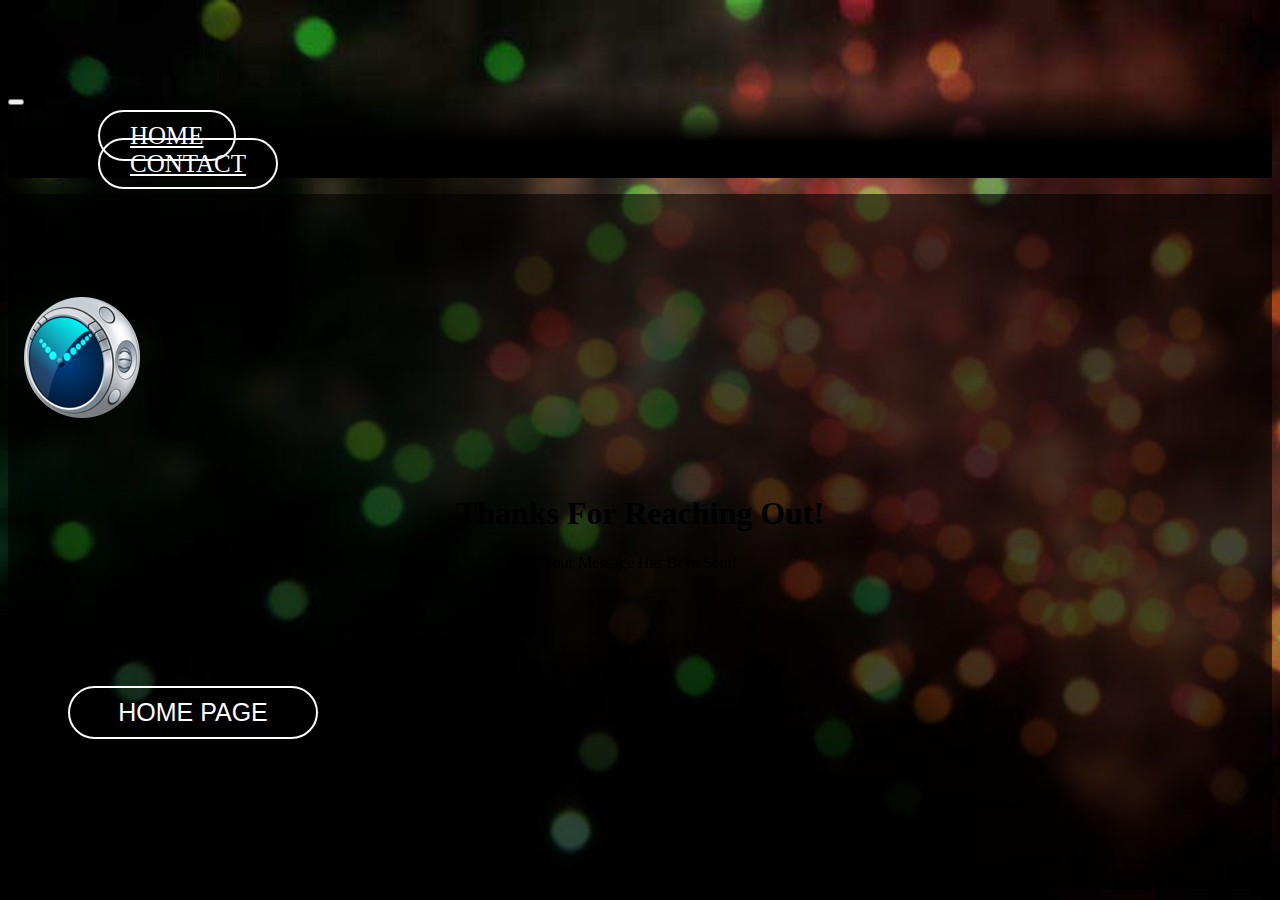
<file: success.html>
<!DOCTYPE html>
<html lang="en">
<head>
    <meta charset="utf-8">
    <meta name="viewport" content="width=device-width, initial-scale=1, shrink-to-fit=no">
    <meta name="description" content="">
    <meta name="author" content="">
    <link rel="icon" href="../../../../favicon.ico">

    <title>Success</title>

    <!-- Bootstrap core CSS -->
    <link rel="stylesheet" href="https://stackpath.bootstrapcdn.com/bootstrap/4.1.0/css/bootstrap.min.css" integrity="sha384-9gVQ4dYFwwWSjIDZnLEWnxCjeSWFphJiwGPXr1jddIhOegiu1FwO5qRGvFXOdJZ4" crossorigin="anonymous">

    <!-- Custom styles for this template -->
    <link rel="stylesheet" href="custom.css">    
    
    
</head>

    
<body>

    <nav class="navbar navbar-expand-md navbar-dark bg-dark fixed-bottom">
        <button class="navbar-toggler" type="button" data-toggle="collapse" data-target="#navbarsExampleDefault" aria-controls="navbarsExampleDefault" aria-expanded="false" aria-label="Toggle navigation">
        <span class="navbar-toggler-icon"></span>
      </button>
        <div class="collapse navbar-collapse justify-content-center" id="navbarsExampleDefault">
            <ul class="navbar-nav">
                <li class="nav-item">
                    <a class="nav-link" href="index.html">home</a>
                </li>
                <li class="nav-item">
                    <a class="nav-link" href="contact.html">contact</a>
                </li>
            </ul>
        </div>
    </nav>

    <main role="main" class="container text-light">
        <div class="txt text-center">
            <div class="logo">
                <a href="index.html"><img src="img/logo.png" alt="logo"></a>
            </div>  
            <div class="starter-template">
                <h1>Thanks For Reaching Out!</h1>
                <p class="lead">Your Message Has Been Sent!</p>
            </div>
            <div>
                <a href="index.html"><button type="button" class="btn btn-primary">Home Page</button></a>
            </div>
        </div>    

    </main>
    <!-- /.container -->


    <!-- Bootstrap core JavaScript
    ================================================== -->
    <script src="https://code.jquery.com/jquery-3.3.1.slim.min.js" integrity="sha384-q8i/X+965DzO0rT7abK41JStQIAqVgRVzpbzo5smXKp4YfRvH+8abtTE1Pi6jizo" crossorigin="anonymous"></script>
    <script src="https://cdnjs.cloudflare.com/ajax/libs/popper.js/1.14.0/umd/popper.min.js" integrity="sha384-cs/chFZiN24E4KMATLdqdvsezGxaGsi4hLGOzlXwp5UZB1LY//20VyM2taTB4QvJ" crossorigin="anonymous"></script>
    <script src="https://stackpath.bootstrapcdn.com/bootstrap/4.1.0/js/bootstrap.min.js" integrity="sha384-uefMccjFJAIv6A+rW+L4AHf99KvxDjWSu1z9VI8SKNVmz4sk7buKt/6v9KI65qnm" crossorigin="anonymous"></script>
    
</body>
</html>
</file>
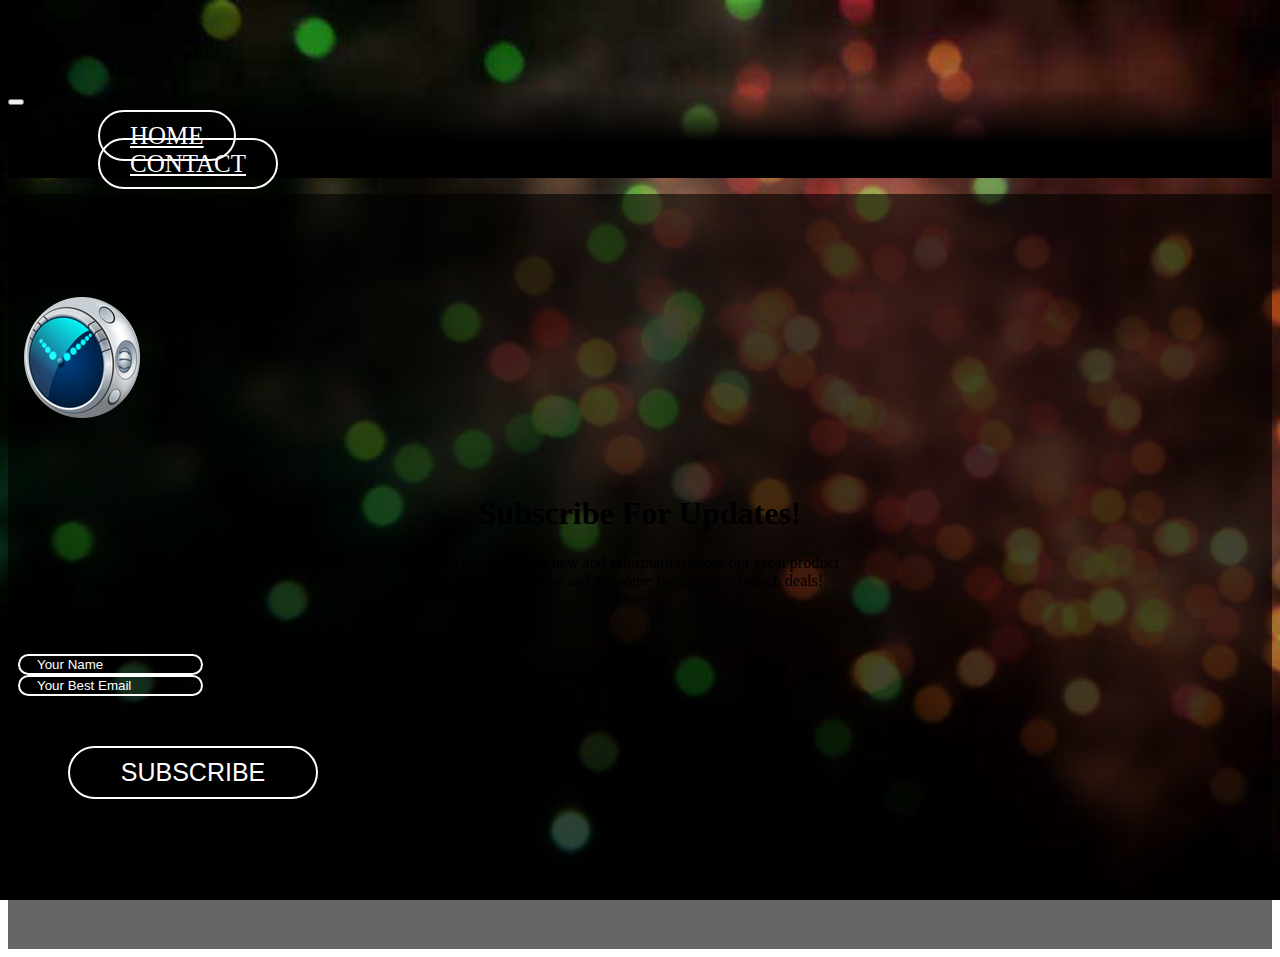
<file: coming soon/subscribe.html>
<!DOCTYPE html>
<html lang="en">
<head>
    <meta charset="utf-8">
    <meta name="viewport" content="width=device-width, initial-scale=1, shrink-to-fit=no">
    <meta name="description" content="">
    <meta name="author" content="">
    <link rel="icon" href="../../../../favicon.ico">

    <title>Subscribe</title>

    <!-- Bootstrap core CSS -->
    <link rel="stylesheet" href="https://stackpath.bootstrapcdn.com/bootstrap/4.1.0/css/bootstrap.min.css" integrity="sha384-9gVQ4dYFwwWSjIDZnLEWnxCjeSWFphJiwGPXr1jddIhOegiu1FwO5qRGvFXOdJZ4" crossorigin="anonymous">

    <!-- Custom styles for this template -->
    <link rel="stylesheet" href="custom.css">    
    
    
</head>

    
<body>

    <nav class="navbar navbar-expand-md navbar-dark bg-dark fixed-bottom">
        <button class="navbar-toggler" type="button" data-toggle="collapse"
                data-target="#navbarsExampleDefault" aria-controls="navbarsExampleDefault" aria-expanded="false" aria-label="Toggle navigation">
        <span class="navbar-toggler-icon"></span>
      </button>
        <div class="collapse navbar-collapse justify-content-center" id="navbarsExampleDefault">
            <ul class="navbar-nav">
                <li class="nav-item">
                    <a class="nav-link" href="index.html">home</a>
                </li>
                <li class="nav-item">
                    <a class="nav-link" href="contact.html">contact</a>
                </li>
            </ul>
        </div>
    </nav>

    <main role="main" class="container text-light">
        <div class="txt text-center">
            <div class="logo">
                <a href="index.html"><img src="img/logo.png" alt="logo"></a>
            </div>  
            <div class="starter-template">
                <h1>Subscribe For Updates!</h1>
                <p class="lead">To get important new and information about our great product <br> Subscribe below and get some fantastic pre launch deals!</p>
            </div>
            <div class="c-form">
                <form action="contact.php" method="post" enctype="multipart/form-data">
                   <div class="form-group">                       
                       <input name="name" type="text" class="form-control" id="exampleFormControlInput1" placeholder="Your Name">
                   </div>
                   <div class="form-group">                       
                       <input  name="email" type="email" class="form-control" id="exampleInputEmail1" aria-describedby="emailHelp" placeholder="Your Best Email">
                   </div>
                   <button type="submit" class="btn btn-primary">Subscribe</button>
               </form>
            </div>
        </div>    

    </main>
    <!-- /.container -->


    <!-- Bootstrap core JavaScript
    ================================================== -->
    <!-- Placed at the end of the document so the pages load faster -->
    <script src="https://code.jquery.com/jquery-3.3.1.slim.min.js" integrity="sha384-q8i/X+965DzO0rT7abK41JStQIAqVgRVzpbzo5smXKp4YfRvH+8abtTE1Pi6jizo" crossorigin="anonymous"></script>
    <script src="https://cdnjs.cloudflare.com/ajax/libs/popper.js/1.14.0/umd/popper.min.js" integrity="sha384-cs/chFZiN24E4KMATLdqdvsezGxaGsi4hLGOzlXwp5UZB1LY//20VyM2taTB4QvJ" crossorigin="anonymous"></script>
    <script src="https://stackpath.bootstrapcdn.com/bootstrap/4.1.0/js/bootstrap.min.js" integrity="sha384-uefMccjFJAIv6A+rW+L4AHf99KvxDjWSu1z9VI8SKNVmz4sk7buKt/6v9KI65qnm" crossorigin="anonymous"></script>
    
</body>
</html>
</file>
<file: custom.css>
/* Custom Styles For Coming Soon Site */

body {
    padding-top: 5rem;
    background: url(img/b1a.jpg);
    background-size:cover;
    background-attachment: fixed;
}

.starter-template {
    padding: 3rem 1.5rem;
    text-align: center;
}

/* Navbar */

.bg-dark {
    background: -moz-linear-gradient(top, rgba(0,0,0,0) 0%, rgba(0,0,0,1) 60%, rgba(0,0,0,1) 100%)!important; /* FF3.6-15 */
    background: -webkit-linear-gradient(top, rgba(0,0,0,0) 0%,rgba(0,0,0,1) 60%,rgba(0,0,0,1) 100%)!important; /* Chrome10-25,Safari5.1-6 */
    background: linear-gradient(to bottom, rgba(0,0,0,0) 0%,rgba(0,0,0,1) 60%,rgba(0,0,0,1) 100%)!important; /* W3C, IE10+, FF16+, Chrome26+, Opera12+, Safari7+ */
    filter: progid:DXImageTransform.Microsoft.gradient( startColorstr='#00000000', endColorstr='#000000',GradientType=0 ); /* IE6-9 */
}

.navbar-dark .navbar-nav .nav-link {
    color: #fff;
    font-size: 25px;
    text-transform: uppercase;
    padding: 10px 30px;
    border: 2px solid #fff;
    border-radius: 50px;
    margin: 50px;
    width: 250px;
    text-align: center;
    transition:0.5s ease-in-out;
}

.navbar-dark .navbar-nav .nav-link:hover {
    border-color: #80bdff;
    box-shadow: 0px 0px 50px #80bdff;
}


/* Countdown Timer */

.timer p {
    font-size: 70px;
    font-weight: bold;
    word-spacing: 60px;
}

.days p {
    word-spacing: 80px;
}

/* Text Background */

.txt {
    background: rgba(0, 0, 0, 0.6);
    padding: 100px 10px;
}

/* Contact Form  */

.form-control {
    color: #80bdff !important;
    background-color: transparent;
    border: 2px solid #fff;
    border-radius: 33px;
    transition:0.5s ease-in-out;
}

.form-control:focus {
    color: #fff!important;
    background-color: #00000030;
    border: 2px solid #80bdff;
    box-shadow: 0px 0px 50px #80bdff;
}

.form-control:hover {
    color: #fff!important;
    background-color: #00000030;
    border: 2px solid #80bdff;
    box-shadow: 0px 0px 50px #80bdff;
}

::placeholder {
    color: #fff!important;
    padding-left: 15px;
}

/* Button Primary */

.btn-primary {
    background: transparent;
    color: #fff;
    font-size: 25px;
    text-transform: uppercase;
    padding: 10px 30px;
    border: 2px solid #fff;
    border-radius: 50px;
    margin: 50px;
    width: 250px;
    text-align: center;
    transition:0.5s ease-in-out;
}

.btn-primary:hover {
    background: transparent;
    border-color: #80bdff;
    box-shadow: 0px 0px 50px #80bdff;
}

/* Media Queries */

@media only screen and (max-width: 767px) {
    .timer p {
        font-size: 50px;
        word-spacing: 40px;
}
    .days p {
    word-spacing: 40px;
}
}

@media only screen and (max-width: 442px) {
    .timer p {
        font-size: 42px;
        word-spacing: 10px;
}
    .days p {
    word-spacing: 15px;
}
}
</file>
<file: coming soon/custom.css>
/* Custom Styles For Coming Soon Site */

body {
    padding-top: 5rem;
    background: url(img/b1a.jpg);
    background-size:cover;
    background-attachment: fixed;
}

.starter-template {
    padding: 3rem 1.5rem;
    text-align: center;
}

/* Navbar */

.bg-dark {
    background: -moz-linear-gradient(top, rgba(0,0,0,0) 0%, rgba(0,0,0,1) 60%, rgba(0,0,0,1) 100%)!important; /* FF3.6-15 */
    background: -webkit-linear-gradient(top, rgba(0,0,0,0) 0%,rgba(0,0,0,1) 60%,rgba(0,0,0,1) 100%)!important; /* Chrome10-25,Safari5.1-6 */
    background: linear-gradient(to bottom, rgba(0,0,0,0) 0%,rgba(0,0,0,1) 60%,rgba(0,0,0,1) 100%)!important; /* W3C, IE10+, FF16+, Chrome26+, Opera12+, Safari7+ */
    filter: progid:DXImageTransform.Microsoft.gradient( startColorstr='#00000000', endColorstr='#000000',GradientType=0 ); /* IE6-9 */
}

.navbar-dark .navbar-nav .nav-link {
    color: #fff;
    font-size: 25px;
    text-transform: uppercase;
    padding: 10px 30px;
    border: 2px solid #fff;
    border-radius: 50px;
    margin: 50px;
    width: 250px;
    text-align: center;
    transition:0.5s ease-in-out;
}

.navbar-dark .navbar-nav .nav-link:hover {
    border-color: #80bdff;
    box-shadow: 0px 0px 50px #80bdff;
}


/* Countdown Timer */

.timer p {
    font-size: 70px;
    font-weight: bold;
    word-spacing: 60px;
}

.days p {
    word-spacing: 80px;
}

/* Text Background */

.txt {
    background: rgba(0, 0, 0, 0.6);
    padding: 100px 10px;
}

/* Contact Form  */

.form-control {
    color: #80bdff !important;
    background-color: transparent;
    border: 2px solid #fff;
    border-radius: 33px;
    transition:0.5s ease-in-out;
}

.form-control:focus {
    color: #fff!important;
    background-color: #00000030;
    border: 2px solid #80bdff;
    box-shadow: 0px 0px 50px #80bdff;
}

.form-control:hover {
    color: #fff!important;
    background-color: #00000030;
    border: 2px solid #80bdff;
    box-shadow: 0px 0px 50px #80bdff;
}

::placeholder {
    color: #fff!important;
    padding-left: 15px;
}

/* Button Primary */

.btn-primary {
    background: transparent;
    color: #fff;
    font-size: 25px;
    text-transform: uppercase;
    padding: 10px 30px;
    border: 2px solid #fff;
    border-radius: 50px;
    margin: 50px;
    width: 250px;
    text-align: center;
    transition:0.5s ease-in-out;
}

.btn-primary:hover {
    background: transparent;
    border-color: #80bdff;
    box-shadow: 0px 0px 50px #80bdff;
}

/* Media Queries */

@media only screen and (max-width: 767px) {
    .timer p {
        font-size: 50px;
        word-spacing: 40px;
}
    .days p {
    word-spacing: 40px;
}
}

@media only screen and (max-width: 442px) {
    .timer p {
        font-size: 42px;
        word-spacing: 10px;
}
    .days p {
    word-spacing: 15px;
}
}
</file>
<file: resume/css/scrolling-nav.css>
/*!
 * Copyright 2013-2019 Start Bootstrap
 * Licensed under MIT (https://github.com/BlackrockDigital/startbootstrap-scrolling-nav/blob/master/LICENSE)
 */
header {
  padding: 200px 50px;
  background-image: url(../img/hr.jpg);
  background-position:cover;
}

header h1 {
    font-size:50px;
    font-weight:bold;
    text-transform:uppercase;
}

header i {
    font-size:50px;
    padding:15px;
}

header a {
    color: #fff;
}

header a:hover {
    color: #888;
}

section {
  padding: 100px 0;
}

h2 {
    font-size:35px;
    font-weight:bold;
    text-transform:uppercase;
    padding-bottom:30px;
}

/* Buttons */
.btn-dark {
    padding: 10px;    
    width: 200px;
    transition-duration:0.75s ease;
    margin-top:30px;
}

.btn-dark:hover {
    background:#888;
    border-color:#888;
}

.btn-light {
    padding: 10px;    
    width: 200px;
    transition-duration:0.75s ease;
    margin-top:30px;
}

.btn-light:hover {
    background:#888;
    border-color:#888;
    color:#fff;
}

#education {
    background-image:url(../img/ptn.jpg);
    background-size: cover;
    background-attachment:fixed;
}

#contact {
    background:#222;
}

#contact i {    
    font-size: 35px;
    padding-right: 15px;
}

#contact i:hover {    
    color:#888;
}

#contact a {
    color:#fff ;
}
</file>
